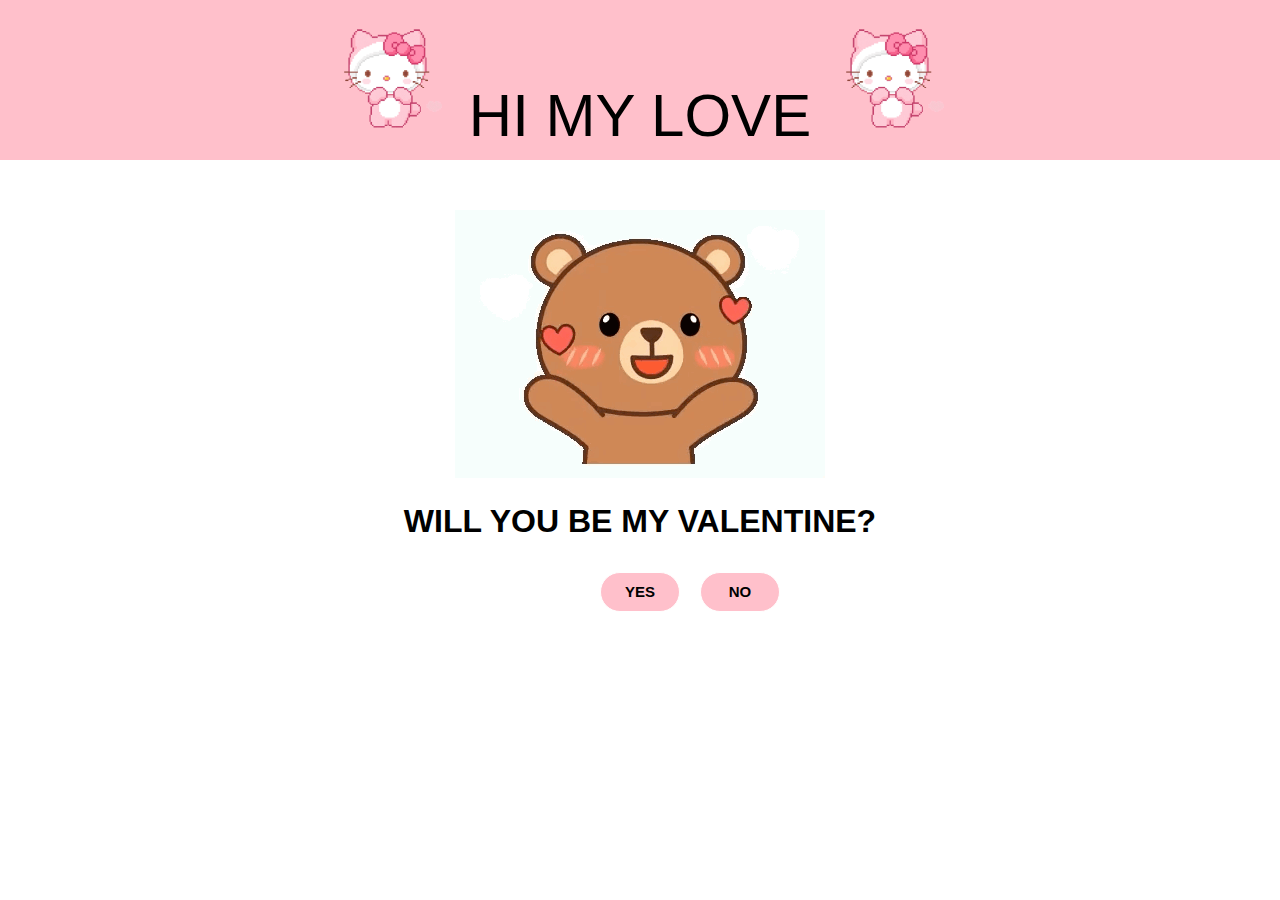
<file: index.html>
<!DOCTYPE html>
<html lang="en">
<head>
    <meta charset="UTF-8">
    <meta name="viewport" content="width=device-width, initial-scale=1.0">
    <title>Document</title>

<style>
@import url('https://fonts.cdnfonts.com/css/under-the-weather');

body {
  margin: 0;
  text-align: center;
}

header {
    background: pink;
    padding: 10px;
    font-family: 'Under the Weather', sans-serif;
    font-size: 60px;                                       
}

.kitty {
    width: 10%;
}

#img1 {
    margin-top: 50px;
}

h1 {
   font-family: Helvetica;
   font-weight: bold;
   text-transform: uppercase ;
}

#container {
  text-align: center;
}

.btn {
    width: 80px;
    height: 40px;
    font-size: 15px;
    font-weight: bold;
    background-color: pink;
    border-radius: 20px;
    border: 1px solid white;
    margin: 10px;
    cursor: pointer;
}

.btn:hover {
    transform: scale(1.3);
}

#btn {
    position: absolute;
    width: 80px;
    height: 40px;
    font-size: 15px;
    font-weight: bold;
    background-color: pink;
    border-radius: 20px;
    border: 1px solid white;
    margin: 10px;
    cursor: pointer;  
}

#btn:hover {
    transform: scale(1.3);
}

.emoji {
      display: none;
      font-size: 15px;
}

.btn:hover .emoji {
      display: inline;
}

#btn:hover .emoji {
      display: inline;
}
 

</style>

</head>
<body>
    <header> <img src="kitty.gif"  class="kitty"> 
             HI MY LOVE  
            <img src="kitty.gif"  class="kitty"> 
    </header>

    <img src="bear-blow-a-kiss.gif" alt="" id="img1">
    <h1>Will you be my valentine?</h1>



    <div class="container">
        <a href="pookiee.html">
        <button class="btn">YES<span class="emoji">😁</span></button>
        </a>
     
        <button id="btn" onclick="btn1()">NO  <span class="emoji">🥺</span></button> 

    </div>


    <script>
        function btn1() {
          var button = document.getElementById('btn');
          var windowWidth = window.innerWidth;
          var windowHeight = window.innerHeight;
          var newLeft = Math.floor(Math.random() * (windowWidth - button.offsetWidth));
          var newTop = Math.floor(Math.random() * (windowHeight - button.offsetHeight));
          button.style.left = newLeft + 'px';
          button.style.top = newTop + 'px';
        }
      </script>


</body>
</html>
</file>
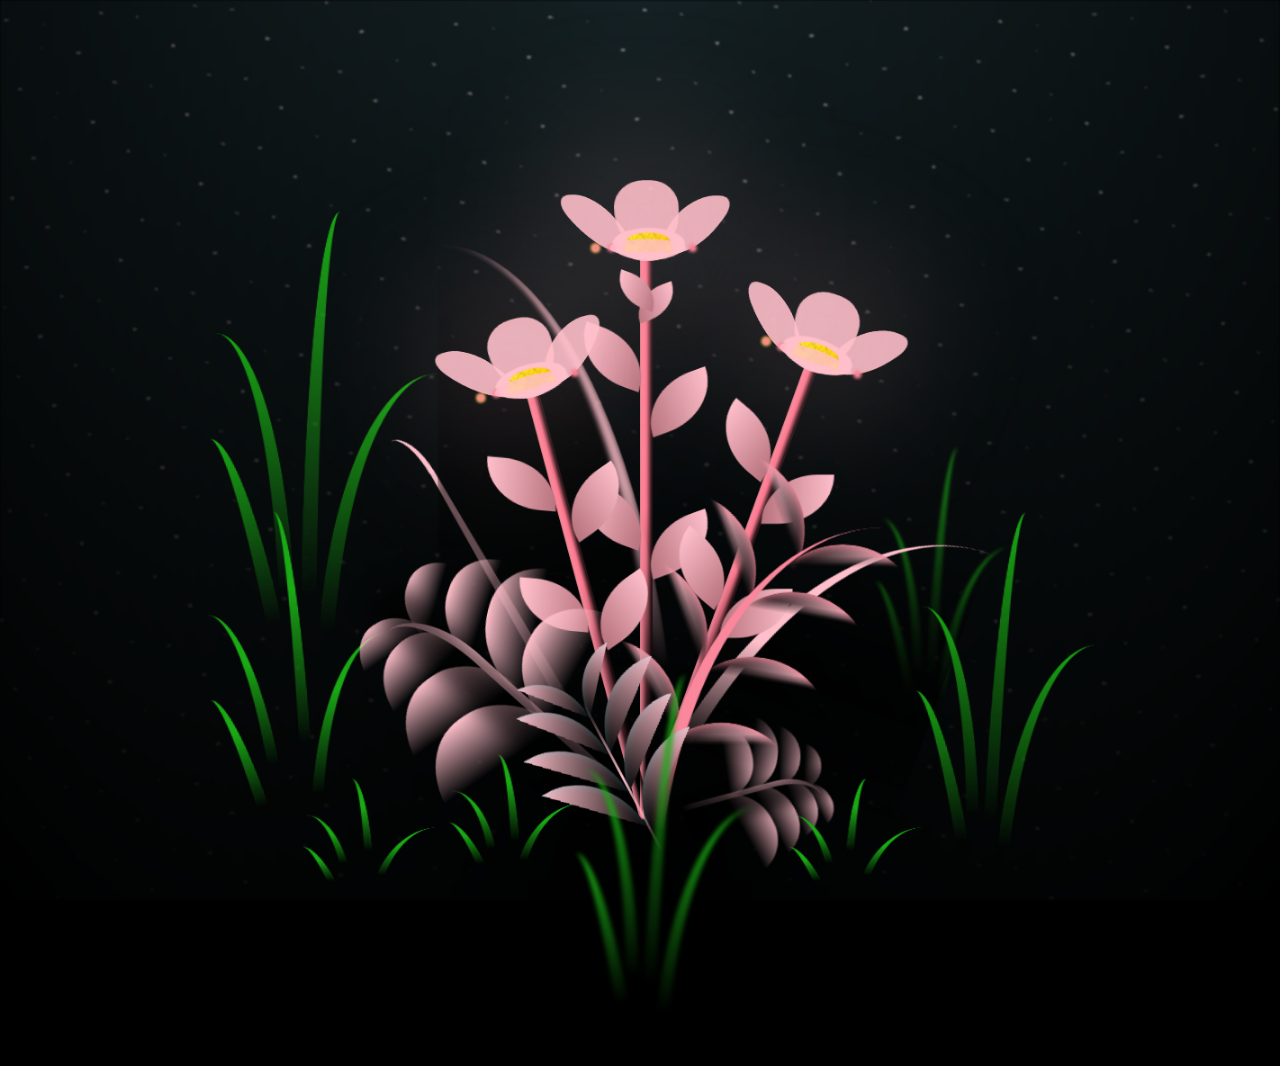
<file: pflower.html>
<!DOCTYPE html>
<body lang="en">
<head>
    <meta charset="UTF-8">
    <meta name="viewport" content="width=device-width, initial-scale=1.0">
    <title>Document</title>
    <link rel="stylesheet" href="pdesign.css">
    <script src="pfun.js"></script>
</head>
<!-- https://freecodez.com -->
<body>

<div class="not-loaded" id="body">
    <div class="night"></div>
    <div class="flowers">
        <div class="flower flower--1">
            <div class="flower__leafs flower__leafs--1">
                <div class="flower__leaf flower__leaf--1"></div>
                <div class="flower__leaf flower__leaf--2"></div>
                <div class="flower__leaf flower__leaf--3"></div>
                <div class="flower__leaf flower__leaf--4"></div>
                <div class="flower__white-circle"></div>

                <div class="flower__light flower__light--1"></div>
                <div class="flower__light flower__light--2"></div>
                <div class="flower__light flower__light--3"></div>
                <div class="flower__light flower__light--4"></div>
                <div class="flower__light flower__light--5"></div>
                <div class="flower__light flower__light--6"></div>
                <div class="flower__light flower__light--7"></div>
                <div class="flower__light flower__light--8"></div>

            </div>
            <div class="flower__line">
                <div class="flower__line__leaf flower__line__leaf--1"></div>
                <div class="flower__line__leaf flower__line__leaf--2"></div>
                <div class="flower__line__leaf flower__line__leaf--3"></div>
                <div class="flower__line__leaf flower__line__leaf--4"></div>
                <div class="flower__line__leaf flower__line__leaf--5"></div>
                <div class="flower__line__leaf flower__line__leaf--6"></div>
            </div>
        </div>

        <div class="flower flower--2">
            <div class="flower__leafs flower__leafs--2">
                <div class="flower__leaf flower__leaf--1"></div>
                <div class="flower__leaf flower__leaf--2"></div>
                <div class="flower__leaf flower__leaf--3"></div>
                <div class="flower__leaf flower__leaf--4"></div>
                <div class="flower__white-circle"></div>

                <div class="flower__light flower__light--1"></div>
                <div class="flower__light flower__light--2"></div>
                <div class="flower__light flower__light--3"></div>
                <div class="flower__light flower__light--4"></div>
                <div class="flower__light flower__light--5"></div>
                <div class="flower__light flower__light--6"></div>
                <div class="flower__light flower__light--7"></div>
                <div class="flower__light flower__light--8"></div>

            </div>
            <div class="flower__line">
                <div class="flower__line__leaf flower__line__leaf--1"></div>
                <div class="flower__line__leaf flower__line__leaf--2"></div>
                <div class="flower__line__leaf flower__line__leaf--3"></div>
                <div class="flower__line__leaf flower__line__leaf--4"></div>
            </div>
        </div>

        <div class="flower flower--3">
            <div class="flower__leafs flower__leafs--3">
                <div class="flower__leaf flower__leaf--1"></div>
                <div class="flower__leaf flower__leaf--2"></div>
                <div class="flower__leaf flower__leaf--3"></div>
                <div class="flower__leaf flower__leaf--4"></div>
                <div class="flower__white-circle"></div>

                <div class="flower__light flower__light--1"></div>
                <div class="flower__light flower__light--2"></div>
                <div class="flower__light flower__light--3"></div>
                <div class="flower__light flower__light--4"></div>
                <div class="flower__light flower__light--5"></div>
                <div class="flower__light flower__light--6"></div>
                <div class="flower__light flower__light--7"></div>
                <div class="flower__light flower__light--8"></div>

            </div>
            <div class="flower__line">
                <div class="flower__line__leaf flower__line__leaf--1"></div>
                <div class="flower__line__leaf flower__line__leaf--2"></div>
                <div class="flower__line__leaf flower__line__leaf--3"></div>
                <div class="flower__line__leaf flower__line__leaf--4"></div>
            </div>
        </div>

        <div class="grow-ans" style="--d:1.2s">
            <div class="flower__g-long">
                <div class="flower__g-long__top"></div>
                <div class="flower__g-long__bottom"></div>
            </div>
        </div>

        <div class="growing-grass">
            <div class="flower__grass flower__grass--1">
                <div class="flower__grass--top"></div>
                <div class="flower__grass--bottom"></div>
                <div class="flower__grass__leaf flower__grass__leaf--1"></div>
                <div class="flower__grass__leaf flower__grass__leaf--2"></div>
                <div class="flower__grass__leaf flower__grass__leaf--3"></div>
                <div class="flower__grass__leaf flower__grass__leaf--4"></div>
                <div class="flower__grass__leaf flower__grass__leaf--5"></div>
                <div class="flower__grass__leaf flower__grass__leaf--6"></div>
                <div class="flower__grass__leaf flower__grass__leaf--7"></div>
                <div class="flower__grass__leaf flower__grass__leaf--8"></div>
                <div class="flower__grass__overlay"></div>
            </div>
        </div>

        <div class="growing-grass">
            <div class="flower__grass flower__grass--2">
                <div class="flower__grass--top"></div>
                <div class="flower__grass--bottom"></div>
                <div class="flower__grass__leaf flower__grass__leaf--1"></div>
                <div class="flower__grass__leaf flower__grass__leaf--2"></div>
                <div class="flower__grass__leaf flower__grass__leaf--3"></div>
                <div class="flower__grass__leaf flower__grass__leaf--4"></div>
                <div class="flower__grass__leaf flower__grass__leaf--5"></div>
                <div class="flower__grass__leaf flower__grass__leaf--6"></div>
                <div class="flower__grass__leaf flower__grass__leaf--7"></div>
                <div class="flower__grass__leaf flower__grass__leaf--8"></div>
                <div class="flower__grass__overlay"></div>
            </div>
        </div>

        <div class="grow-ans" style="--d:2.4s">
            <div class="flower__g-right flower__g-right--1">
                <div class="leaf"></div>
            </div>
        </div>

        <div class="grow-ans" style="--d:2.8s">
            <div class="flower__g-right flower__g-right--2">
                <div class="leaf"></div>
            </div>
        </div>

        <div class="grow-ans" style="--d:2.8s">
            <div class="flower__g-front">
                <div class="flower__g-front__leaf-wrapper flower__g-front__leaf-wrapper--1">
                    <div class="flower__g-front__leaf"></div>
                </div>
                <div class="flower__g-front__leaf-wrapper flower__g-front__leaf-wrapper--2">
                    <div class="flower__g-front__leaf"></div>
                </div>
                <div class="flower__g-front__leaf-wrapper flower__g-front__leaf-wrapper--3">
                    <div class="flower__g-front__leaf"></div>
                </div>
                <div class="flower__g-front__leaf-wrapper flower__g-front__leaf-wrapper--4">
                    <div class="flower__g-front__leaf"></div>
                </div>
                <div class="flower__g-front__leaf-wrapper flower__g-front__leaf-wrapper--5">
                    <div class="flower__g-front__leaf"></div>
                </div>
                <div class="flower__g-front__leaf-wrapper flower__g-front__leaf-wrapper--6">
                    <div class="flower__g-front__leaf"></div>
                </div>
                <div class="flower__g-front__leaf-wrapper flower__g-front__leaf-wrapper--7">
                    <div class="flower__g-front__leaf"></div>
                </div>
                <div class="flower__g-front__leaf-wrapper flower__g-front__leaf-wrapper--8">
                    <div class="flower__g-front__leaf"></div>
                </div>
                <div class="flower__g-front__line"></div>
            </div>
        </div>

        <div class="grow-ans" style="--d:3.2s">
            <div class="flower__g-fr">
                <div class="leaf"></div>
                <div class="flower__g-fr__leaf flower__g-fr__leaf--1"></div>
                <div class="flower__g-fr__leaf flower__g-fr__leaf--2"></div>
                <div class="flower__g-fr__leaf flower__g-fr__leaf--3"></div>
                <div class="flower__g-fr__leaf flower__g-fr__leaf--4"></div>
                <div class="flower__g-fr__leaf flower__g-fr__leaf--5"></div>
                <div class="flower__g-fr__leaf flower__g-fr__leaf--6"></div>
                <div class="flower__g-fr__leaf flower__g-fr__leaf--7"></div>
                <div class="flower__g-fr__leaf flower__g-fr__leaf--8"></div>
            </div>
        </div>

        <div class="long-g long-g--0">
            <div class="grow-ans" style="--d:3s">
                <div class="leaf leaf--0"></div>
            </div>
            <div class="grow-ans" style="--d:2.2s">
                <div class="leaf leaf--1"></div>
            </div>
            <div class="grow-ans" style="--d:3.4s">
                <div class="leaf leaf--2"></div>
            </div>
            <div class="grow-ans" style="--d:3.6s">
                <div class="leaf leaf--3"></div>
            </div>
        </div>

        <div class="long-g long-g--1">
            <div class="grow-ans" style="--d:3.6s">
                <div class="leaf leaf--0"></div>
            </div>
            <div class="grow-ans" style="--d:3.8s">
                <div class="leaf leaf--1"></div>
            </div>
            <div class="grow-ans" style="--d:4s">
                <div class="leaf leaf--2"></div>
            </div>
            <div class="grow-ans" style="--d:4.2s">
                <div class="leaf leaf--3"></div>
            </div>
        </div>

        <div class="long-g long-g--2">
            <div class="grow-ans" style="--d:4s">
                <div class="leaf leaf--0"></div>
            </div>
            <div class="grow-ans" style="--d:4.2s">
                <div class="leaf leaf--1"></div>
            </div>
            <div class="grow-ans" style="--d:4.4s">
                <div class="leaf leaf--2"></div>
            </div>
            <div class="grow-ans" style="--d:4.6s">
                <div class="leaf leaf--3"></div>
            </div>
        </div>

        <div class="long-g long-g--3">
            <div class="grow-ans" style="--d:4s">
                <div class="leaf leaf--0"></div>
            </div>
            <div class="grow-ans" style="--d:4.2s">
                <div class="leaf leaf--1"></div>
            </div>
            <div class="grow-ans" style="--d:3s">
                <div class="leaf leaf--2"></div>
            </div>
            <div class="grow-ans" style="--d:3.6s">
                <div class="leaf leaf--3"></div>
            </div>
        </div>

        <div class="long-g long-g--4">
            <div class="grow-ans" style="--d:4s">
                <div class="leaf leaf--0"></div>
            </div>
            <div class="grow-ans" style="--d:4.2s">
                <div class="leaf leaf--1"></div>
            </div>
            <div class="grow-ans" style="--d:3s">
                <div class="leaf leaf--2"></div>
            </div>
            <div class="grow-ans" style="--d:3.6s">
                <div class="leaf leaf--3"></div>
            </div>
        </div>

        <div class="long-g long-g--5">
            <div class="grow-ans" style="--d:4s">
                <div class="leaf leaf--0"></div>
            </div>
            <div class="grow-ans" style="--d:4.2s">
                <div class="leaf leaf--1"></div>
            </div>
            <div class="grow-ans" style="--d:3s">
                <div class="leaf leaf--2"></div>
            </div>
            <div class="grow-ans" style="--d:3.6s">
                <div class="leaf leaf--3"></div>
            </div>
        </div>

        <div class="long-g long-g--6">
            <div class="grow-ans" style="--d:4.2s">
                <div class="leaf leaf--0"></div>
            </div>
            <div class="grow-ans" style="--d:4.4s">
                <div class="leaf leaf--1"></div>
            </div>
            <div class="grow-ans" style="--d:4.6s">
                <div class="leaf leaf--2"></div>
            </div>
            <div class="grow-ans" style="--d:4.8s">
                <div class="leaf leaf--3"></div>
            </div>
        </div>

        <div class="long-g long-g--7">
            <div class="grow-ans" style="--d:3s">
                <div class="leaf leaf--0"></div>
            </div>
            <div class="grow-ans" style="--d:3.2s">
                <div class="leaf leaf--1"></div>
            </div>
            <div class="grow-ans" style="--d:3.5s">
                <div class="leaf leaf--2"></div>
            </div>
            <div class="grow-ans" style="--d:3.6s">
                <div class="leaf leaf--3"></div>
            </div>
        </div>
    </div>
</div>
</body>
</html>
</file>
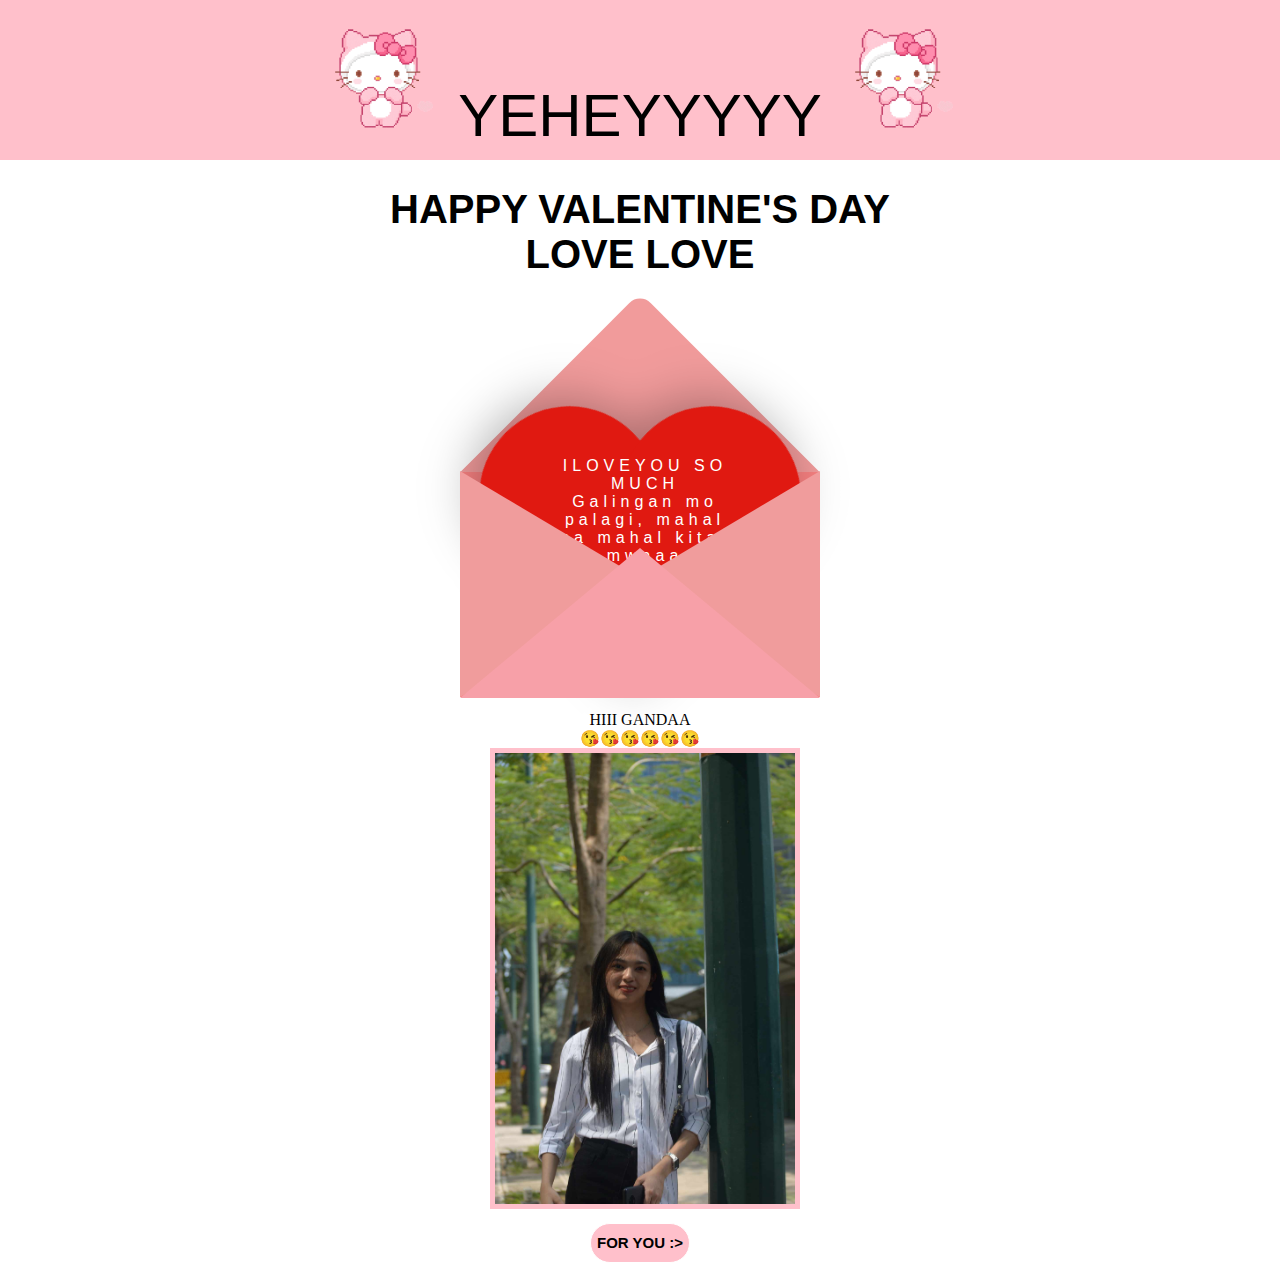
<file: pookiee.html>
<!DOCTYPE html>
<html lang="en">
<head>
    <meta charset="UTF-8">
    <meta name="viewport" content="width=device-width, initial-scale=1.0">
    <title>Document</title>
</head>

<style> 
@import url('https://fonts.cdnfonts.com/css/under-the-weather');
@import url('https://fonts.cdnfonts.com/css/valentine-2');

body {
  margin: 0;
  text-align: center;
}

header {
    background: pink;
    padding: 10px;
    font-family: 'Under the Weather', sans-serif;
    font-size: 60px;                                       
}

.kitty {
    width: 10%;
}

h1 {
    font-size: 40px;
    font-family: Arial, Helvetica, sans-serif;                                    
}

.container {
    margin-top: 150px;
    display: flex;
    justify-content: center;
    align-items: center;
    margin-bottom: 100px;

}

.btn {
    width: 100px;
    height: 40px;
    font-size: 15px;
    font-weight: bold;
    background-color: pink;
    border-radius: 20px;
    border: 1px solid white;
    margin: 10px;
    cursor: pointer;
}

.btn:hover {
    transform: scale(1.1);
}

.valentines-day {
  position: relative;
  cursor: pointer;
}

.envelope {
  position: relative;
}

.envelope:before {
  content:"";
  position: absolute;
  width:254px;
  height:254px;
  background-color: #f19b9b;
  transform: rotate(-45deg);
  border-radius: 0 15px 0 0;
  left:-37px;
  top:-82px;
}

.envelope:after {
  content:"";
  position: absolute;
  background-color: #f88181;
  width:360px;
  height:225px;
  left:-90px;
  top:45px;
}

.heart {
  position: relative;
  background-color: #e01911;
  display: inline-block;
  height: 180px;
  top:50px;
  left:0;
  transform: rotate(-45deg);
  width:180px;
  filter: drop-shadow(0 -10px 25px rgba(0,0,0,.3));
  transition: .5s;
}
  
.heart:before, .heart:after {
  content:"";
  background-color: #e01911;
  border-radius:50%;
  height: 180px;
  width: 180px;
  position: absolute;
  }
  
.heart:before {
  top:-100px;
  left:0;}
  
.heart:after {
  left:100px;
  top:0;}

.front {
  position: absolute;
  width:0;
  height:0;
  border-right: 190px solid #f09c9c;
  border-top: 113px solid transparent;
  border-bottom: 113px solid transparent;
  top:44px;
  left:80px;
  z-index:4;
}

.front:before {
  content:"";
  position: absolute;
  width:0;
  height:0;
  border-left: 190px solid #f09c9c;
  border-top: 113px solid transparent;
  border-bottom: 113px solid transparent;
  top:-113px;
  left:-170px;
}

.front:after {
  width:0;
  height:0;
  position: absolute;
  content:"";
  border-bottom: 150px solid #f7a0a8;
  border-right:180px solid transparent;
  border-left: 180px solid transparent;
  top:-36px;
  left:-170px;
}

.text {
  position: absolute;
  font-family: arial;
  letter-spacing:5px;
  text-align: center;
  color: white;
  z-index:2;
  top:30px;
  left:10px;
  transition: .5s;
}

.valentines-day:hover .heart {
  transform: translateY(-50px) rotate(-45deg);
}

.valentines-day:hover .text {
  transform: translateY(-50px);
}

.text2 {
  position: absolute;
  top:275px;
  color: white;
  text-align: center;
  width:195px;
  font-size:20px;
}

.slideshow-container {
   
    max-width: 300px;
    position: relative;
    margin: auto;
  }
  .slide {
    display: none;
  }
  .slide img {
    width: 100%;
    border: 5px solid pink;
    height: auto;
  }




</style>

<body>
    <header> <img src="kitty.gif"  class="kitty"> 
        YEHEYYYYY
       <img src="kitty.gif"  class="kitty"> 
</header>

<h1> HAPPY VALENTINE'S DAY <br>LOVE LOVE</h1>

<div class="container">
<div id="con">
<div class="valentines-day">
    <div class="envelope"></div>
    <div class="heart"></div>
    <div class="text">
        ILOVEYOU SO MUCH <br> Galingan mo palagi, mahal na mahal kita.<br>
        mwaaa mwaaaaa
    
    </div>
    <div class="front"></div>
</div>
</div>


</div>

<div id="emo">HIII GANDAA <br> 😘😘😘😘😘😘</div>

<div class="slideshow-container">
    <div class="slide fade">
      <img src="pic1.jpg" alt="Slide 1">
    </div>
    <div class="slide fade">
      <img src="pic2.jpg" alt="Slide 2">
    </div>
    <div class="slide fade">
      <img src="pic3.jpg" alt="Slide 3">
    </div>
    <div class="slide fade">
        <img src="pic4.jpg" alt="Slide 3">
      </div>
  </div>

  <a href="pflower.html">
  <button class="btn"> FOR YOU :></button>
  </a>

<script>
var slideIndex = 0;
  showSlides();

  function showSlides() {
    var slides = document.getElementsByClassName("slide");
    for (var i = 0; i < slides.length; i++) {
      slides[i].style.display = "none";
    }
    slideIndex++;
    if (slideIndex > slides.length) { slideIndex = 1 }
    slides[slideIndex - 1].style.display = "block";
    setTimeout(showSlides, 2000); // Change image every 2 seconds
  }

</script>



    
</body>
</html>
</file>
<file: pdesign.css>
/* https://freecodez.com */
*,
*::after,
*::before {
	padding: 0;
	margin: 0;
	box-sizing: border-box;
}

:root {
	--dark-color: #000;
}

body {
	display: flex;
	align-items: flex-end;
	justify-content: center;
	min-height: 100vh;
	background-color: var(--dark-color);
	overflow: hidden;
	perspective: 1000px;
}

.night {
	position: fixed;
	left: 50%;
	top: 0;
	transform: translateX(-50%);
	width: 100%;
	height: 100%;
	filter: blur(0.1vmin);
	background-image: radial-gradient(ellipse at top, transparent 0%, var(--dark-color)), radial-gradient(ellipse at bottom, var(--dark-color), rgba(145, 233, 255, 0.2)), repeating-linear-gradient(220deg, #000 0px, #000 19px, transparent 19px, transparent 22px), repeating-linear-gradient(189deg, #000 0px, #000 19px, transparent 19px, transparent 22px), repeating-linear-gradient(148deg, #000 0px, #000 19px, transparent 19px, transparent 22px), linear-gradient(90deg, pink, #f0f0f0);
}

.flowers {
	position: relative;
	transform: scale(0.9);
}

.flower {
	position: absolute;
	bottom: 10vmin;
	transform-origin: bottom center;
	z-index: 10;
	--fl-speed: 0.8s;
}

.flower--1 {
	animation: moving-flower-1 4s linear infinite;
}

.flower--1 .flower__line {
	height: 70vmin;
	animation-delay: 0.3s;
}

.flower--1 .flower__line__leaf--1 {
	animation: blooming-leaf-right var(--fl-speed) 1.6s backwards;
}

.flower--1 .flower__line__leaf--2 {
	animation: blooming-leaf-right var(--fl-speed) 1.4s backwards;
}

.flower--1 .flower__line__leaf--3 {
	animation: blooming-leaf-left var(--fl-speed) 1.2s backwards;
}

.flower--1 .flower__line__leaf--4 {
	animation: blooming-leaf-left var(--fl-speed) 1s backwards;
}

.flower--1 .flower__line__leaf--5 {
	animation: blooming-leaf-right var(--fl-speed) 1.8s backwards;
}

.flower--1 .flower__line__leaf--6 {
	animation: blooming-leaf-left var(--fl-speed) 2s backwards;
}

.flower--2 {
	left: 50%;
	transform: rotate(20deg);
	animation: moving-flower-2 4s linear infinite;
}

.flower--2 .flower__line {
	height: 60vmin;
	animation-delay: 0.6s;
}

.flower--2 .flower__line__leaf--1 {
	animation: blooming-leaf-right var(--fl-speed) 1.9s backwards;
}

.flower--2 .flower__line__leaf--2 {
	animation: blooming-leaf-right var(--fl-speed) 1.7s backwards;
}

.flower--2 .flower__line__leaf--3 {
	animation: blooming-leaf-left var(--fl-speed) 1.5s backwards;
}

.flower--2 .flower__line__leaf--4 {
	animation: blooming-leaf-left var(--fl-speed) 1.3s backwards;
}

.flower--3 {
	left: 50%;
	transform: rotate(-15deg);
	animation: moving-flower-3 4s linear infinite;
}

.flower--3 .flower__line {
	animation-delay: 0.9s;
}

.flower--3 .flower__line__leaf--1 {
	animation: blooming-leaf-right var(--fl-speed) 2.5s backwards;
}

.flower--3 .flower__line__leaf--2 {
	animation: blooming-leaf-right var(--fl-speed) 2.3s backwards;
}

.flower--3 .flower__line__leaf--3 {
	animation: blooming-leaf-left var(--fl-speed) 2.1s backwards;
}

.flower--3 .flower__line__leaf--4 {
	animation: blooming-leaf-left var(--fl-speed) 1.9s backwards;
}

.flower__leafs {
	position: relative;
	animation: blooming-flower 2s backwards;
}

.flower__leafs--1 {
	animation-delay: 1.1s;
}

.flower__leafs--2 {
	animation-delay: 1.4s;
}

.flower__leafs--3 {
	animation-delay: 1.7s;
}

.flower__leafs::after {
	content: "";
	position: absolute;
	left: 0;
	top: 0;
	transform: translate(-50%, -100%);
	width: 8vmin;
	height: 8vmin;
	background-color: pink;
	filter: blur(10vmin);
}

.flower__leaf {
	position: absolute;
	bottom: 0;
	left: 50%;
	width: 8vmin;
	height: 11vmin;
	border-radius: 51% 49% 47% 53% / 44% 45% 55% 69%;
	background-color: pink;
	background-image: linear-gradient(to top, pink, pink);
	transform-origin: bottom center;
	opacity: 0.9;
	box-shadow: inset 0 0 2vmin pink;
}

.flower__leaf--1 {
	transform: translate(-10%, 1%) rotateY(40deg) rotateX(-50deg);
}

.flower__leaf--2 {
	transform: translate(-50%, -4%) rotateX(40deg);
}

.flower__leaf--3 {
	transform: translate(-90%, 0%) rotateY(45deg) rotateX(50deg);
}

.flower__leaf--4 {
	width: 8vmin;
	height: 8vmin;
	transform-origin: bottom left;
	border-radius: 4vmin 10vmin 4vmin 4vmin;
	transform: translate(0%, 18%) rotateX(70deg) rotate(-43deg);
	background-image: linear-gradient(to top, pink, pink);
	z-index: 1;
	opacity: 0.8;
}

.flower__white-circle {
	position: absolute;
	left: -3.5vmin;
	top: -3vmin;
	width: 9vmin;
	height: 4vmin;
	border-radius: 50%;
	background-color: pink;
}

.flower__white-circle::after {
	content: "";
	position: absolute;
	left: 50%;
	top: 45%;
	transform: translate(-50%, -50%);
	width: 60%;
	height: 60%;
	border-radius: inherit;
	background-image: repeating-linear-gradient(135deg, rgba(0, 0, 0, 0.03) 0px, rgba(0, 0, 0, 0.03) 1px, transparent 1px, transparent 12px), repeating-linear-gradient(45deg, rgba(0, 0, 0, 0.03) 0px, rgba(0, 0, 0, 0.03) 1px, transparent 1px, transparent 12px), repeating-linear-gradient(67.5deg, rgba(0, 0, 0, 0.03) 0px, rgba(0, 0, 0, 0.03) 1px, transparent 1px, transparent 12px), repeating-linear-gradient(135deg, rgba(0, 0, 0, 0.03) 0px, rgba(0, 0, 0, 0.03) 1px, transparent 1px, transparent 12px), repeating-linear-gradient(45deg, rgba(0, 0, 0, 0.03) 0px, rgba(0, 0, 0, 0.03) 1px, transparent 1px, transparent 12px), repeating-linear-gradient(112.5deg, rgba(0, 0, 0, 0.03) 0px, rgba(0, 0, 0, 0.03) 1px, transparent 1px, transparent 12px), repeating-linear-gradient(112.5deg, rgba(0, 0, 0, 0.03) 0px, rgba(0, 0, 0, 0.03) 1px, transparent 1px, transparent 12px), repeating-linear-gradient(45deg, rgba(0, 0, 0, 0.03) 0px, rgba(0, 0, 0, 0.03) 1px, transparent 1px, transparent 12px), repeating-linear-gradient(22.5deg, rgba(0, 0, 0, 0.03) 0px, rgba(0, 0, 0, 0.03) 1px, transparent 1px, transparent 12px), repeating-linear-gradient(45deg, rgba(0, 0, 0, 0.03) 0px, rgba(0, 0, 0, 0.03) 1px, transparent 1px, transparent 12px), repeating-linear-gradient(22.5deg, rgba(0, 0, 0, 0.03) 0px, rgba(0, 0, 0, 0.03) 1px, transparent 1px, transparent 12px), repeating-linear-gradient(135deg, rgba(0, 0, 0, 0.03) 0px, rgba(0, 0, 0, 0.03) 1px, transparent 1px, transparent 12px), repeating-linear-gradient(157.5deg, rgba(0, 0, 0, 0.03) 0px, rgba(0, 0, 0, 0.03) 1px, transparent 1px, transparent 12px), repeating-linear-gradient(67.5deg, rgba(0, 0, 0, 0.03) 0px, rgba(0, 0, 0, 0.03) 1px, transparent 1px, transparent 12px), repeating-linear-gradient(67.5deg, rgba(0, 0, 0, 0.03) 0px, rgba(0, 0, 0, 0.03) 1px, transparent 1px, transparent 12px), linear-gradient(90deg, #ffeb12, #ffce00);
}

.flower__line {
	height: 55vmin;
	width: 1.5vmin;
	background-image: linear-gradient(to left, #000, transparent, rgb(255, 141, 160)), linear-gradient(to top, transparent 10%, rgb(252, 119, 141), rgb(252, 119, 141));
	box-shadow: inset 0 0 2px rgba(0, 0, 0, 0.5);
	animation: grow-flower-tree 4s backwards;
}

.flower__line__leaf {
	--w: 7vmin;
	--h: calc(var(--w) + 2vmin);
	position: absolute;
	top: 20%;
	left: 90%;
	width: var(--w);
	height: var(--h);
	border-top-right-radius: var(--h);
	border-bottom-left-radius: var(--h);
	background-image: linear-gradient(to top, rgb(184, 116, 127), pink);
}

.flower__line__leaf--1 {
	transform: rotate(70deg) rotateY(30deg);
}

.flower__line__leaf--2 {
	top: 45%;
	transform: rotate(70deg) rotateY(30deg);
}

.flower__line__leaf--3,
.flower__line__leaf--4,
.flower__line__leaf--6 {
	border-top-right-radius: 0;
	border-bottom-left-radius: 0;
	border-top-left-radius: var(--h);
	border-bottom-right-radius: var(--h);
	left: -460%;
	top: 12%;
	transform: rotate(-70deg) rotateY(30deg);
}

.flower__line__leaf--4 {
	top: 40%;
}

.flower__line__leaf--5 {
	top: 0;
	transform-origin: left;
	transform: rotate(70deg) rotateY(30deg) scale(0.6);
}

.flower__line__leaf--6 {
	top: -2%;
	left: -450%;
	transform-origin: right;
	transform: rotate(-70deg) rotateY(30deg) scale(0.6);
}

.flower__light {
	position: absolute;
	bottom: 0vmin;
	width: 1vmin;
	height: 1vmin;
	background-color: #fffb00;
	border-radius: 50%;
	filter: blur(0.2vmin);
	animation: light-ans 4s linear infinite backwards;
}

.flower__light:nth-child(odd) {
	background-color: rgb(250, 126, 147);
}

.flower__light--1 {
	left: -2vmin;
	animation-delay: 1s;
}

.flower__light--2 {
	left: 3vmin;
	animation-delay: 0.5s;
}

.flower__light--3 {
	left: -6vmin;
	animation-delay: 0.3s;
}

.flower__light--4 {
	left: 6vmin;
	animation-delay: 0.9s;
}

.flower__light--5 {
	left: -1vmin;
	animation-delay: 1.5s;
}

.flower__light--6 {
	left: -4vmin;
	animation-delay: 3s;
}

.flower__light--7 {
	left: 3vmin;
	animation-delay: 2s;
}

.flower__light--8 {
	left: -6vmin;
	animation-delay: 3.5s;
}

.flower__grass {
	--c: pink;
	--line-w: 1.5vmin;
	position: absolute;
	bottom: 12vmin;
	left: -7vmin;
	display: flex;
	flex-direction: column;
	align-items: flex-end;
	z-index: 20;
	transform-origin: bottom center;
	transform: rotate(-48deg) rotateY(40deg);
}

.flower__grass--1 {
	animation: moving-grass 2s linear infinite;
}

.flower__grass--2 {
	left: 2vmin;
	bottom: 10vmin;
	transform: scale(0.5) rotate(75deg) rotateX(10deg) rotateY(-200deg);
	opacity: 0.8;
	z-index: 0;
	animation: moving-grass--2 1.5s linear infinite;
}

.flower__grass--top {
	width: 7vmin;
	height: 10vmin;
	border-top-right-radius: 100%;
	border-right: var(--line-w) solid var(--c);
	transform-origin: bottom center;
	transform: rotate(-2deg);
}

.flower__grass--bottom {
	margin-top: -2px;
	width: var(--line-w);
	height: 25vmin;
	background-image: linear-gradient(to top, transparent, var(--c));
}

.flower__grass__leaf {
	--size: 10vmin;
	position: absolute;
	width: calc(var(--size) * 2.1);
	height: var(--size);
	border-top-left-radius: var(--size);
	border-top-right-radius: var(--size);
	background-image: linear-gradient(to top, transparent, transparent 30%, var(--c));
	z-index: 100;
}

.flower__grass__leaf--1 {
	top: -6%;
	left: 30%;
	--size: 6vmin;
	transform: rotate(-20deg);
	animation: growing-grass-ans--1 2s 2.6s backwards;
}

@keyframes growing-grass-ans--1 {
	0% {
		transform-origin: bottom left;
		transform: rotate(-20deg) scale(0);
	}
}

.flower__grass__leaf--2 {
	top: -5%;
	left: -110%;
	--size: 6vmin;
	transform: rotate(10deg);
	animation: growing-grass-ans--2 2s 2.4s linear backwards;
}

@keyframes growing-grass-ans--2 {
	0% {
		transform-origin: bottom right;
		transform: rotate(10deg) scale(0);
	}
}

.flower__grass__leaf--3 {
	top: 5%;
	left: 60%;
	--size: 8vmin;
	transform: rotate(-18deg) rotateX(-20deg);
	animation: growing-grass-ans--3 2s 2.2s linear backwards;
}

@keyframes growing-grass-ans--3 {
	0% {
		transform-origin: bottom left;
		transform: rotate(-18deg) rotateX(-20deg) scale(0);
	}
}

.flower__grass__leaf--4 {
	top: 6%;
	left: -135%;
	--size: 8vmin;
	transform: rotate(2deg);
	animation: growing-grass-ans--4 2s 2s linear backwards;
}

@keyframes growing-grass-ans--4 {
	0% {
		transform-origin: bottom right;
		transform: rotate(2deg) scale(0);
	}
}

.flower__grass__leaf--5 {
	top: 20%;
	left: 60%;
	--size: 10vmin;
	transform: rotate(-24deg) rotateX(-20deg);
	animation: growing-grass-ans--5 2s 1.8s linear backwards;
}

@keyframes growing-grass-ans--5 {
	0% {
		transform-origin: bottom left;
		transform: rotate(-24deg) rotateX(-20deg) scale(0);
	}
}

.flower__grass__leaf--6 {
	top: 22%;
	left: -180%;
	--size: 10vmin;
	transform: rotate(10deg);
	animation: growing-grass-ans--6 2s 1.6s linear backwards;
}

@keyframes growing-grass-ans--6 {
	0% {
		transform-origin: bottom right;
		transform: rotate(10deg) scale(0);
	}
}

.flower__grass__leaf--7 {
	top: 39%;
	left: 70%;
	--size: 10vmin;
	transform: rotate(-10deg);
	animation: growing-grass-ans--7 2s 1.4s linear backwards;
}

@keyframes growing-grass-ans--7 {
	0% {
		transform-origin: bottom left;
		transform: rotate(-10deg) scale(0);
	}
}

.flower__grass__leaf--8 {
	top: 40%;
	left: -215%;
	--size: 11vmin;
	transform: rotate(10deg);
	animation: growing-grass-ans--8 2s 1.2s linear backwards;
}

@keyframes growing-grass-ans--8 {
	0% {
		transform-origin: bottom right;
		transform: rotate(10deg) scale(0);
	}
}

.flower__grass__overlay {
	position: absolute;
	top: -10%;
	right: 0%;
	width: 100%;
	height: 100%;
	background-color: rgba(0, 0, 0, 0.6);
	filter: blur(1.5vmin);
	z-index: 100;
}

.flower__g-long {
	--w: 2vmin;
	--h: 6vmin;
	--c: pink;
	position: absolute;
	bottom: 10vmin;
	left: -3vmin;
	transform-origin: bottom center;
	transform: rotate(-30deg) rotateY(-20deg);
	display: flex;
	flex-direction: column;
	align-items: flex-end;
	animation: flower-g-long-ans 3s linear infinite;
}

@keyframes flower-g-long-ans {

	0%,
	100% {
		transform: rotate(-30deg) rotateY(-20deg);
	}

	50% {
		transform: rotate(-32deg) rotateY(-20deg);
	}
}

.flower__g-long__top {
	top: calc(var(--h) * -1);
	width: calc(var(--w) + 1vmin);
	height: var(--h);
	border-top-right-radius: 100%;
	border-right: 0.7vmin solid var(--c);
	transform: translate(-0.7vmin, 1vmin);
}

.flower__g-long__bottom {
	width: var(--w);
	height: 50vmin;
	transform-origin: bottom center;
	background-image: linear-gradient(to top, transparent 30%, var(--c));
	box-shadow: inset 0 0 2px rgba(0, 0, 0, 0.5);
	clip-path: polygon(35% 0, 65% 1%, 100% 100%, 0% 100%);
}

.flower__g-right {
	position: absolute;
	bottom: 6vmin;
	left: -2vmin;
	transform-origin: bottom left;
	transform: rotate(20deg);
}

.flower__g-right .leaf {
	width: 30vmin;
	height: 50vmin;
	border-top-left-radius: 100%;
	border-left: 2vmin solid pink;
	background-image: linear-gradient(to bottom, transparent, var(--dark-color) 60%);
	-webkit-mask-image: linear-gradient(to top, transparent 30%, pink 60%);
}

.flower__g-right--1 {
	animation: flower-g-right-ans 2.5s linear infinite;
}

.flower__g-right--2 {
	left: 5vmin;
	transform: rotateY(-180deg);
	animation: flower-g-right-ans--2 3s linear infinite;
}

.flower__g-right--2 .leaf {
	height: 75vmin;
	filter: blur(0.3vmin);
	opacity: 0.8;
}

@keyframes flower-g-right-ans {

	0%,
	100% {
		transform: rotate(20deg);
	}

	50% {
		transform: rotate(24deg) rotateX(-20deg);
	}
}

@keyframes flower-g-right-ans--2 {

	0%,
	100% {
		transform: rotateY(-180deg) rotate(0deg) rotateX(-20deg);
	}

	50% {
		transform: rotateY(-180deg) rotate(6deg) rotateX(-20deg);
	}
}

.flower__g-front {
	position: absolute;
	bottom: 6vmin;
	left: 2.5vmin;
	z-index: 100;
	transform-origin: bottom center;
	transform: rotate(-28deg) rotateY(30deg) scale(1.04);
	animation: flower__g-front-ans 2s linear infinite;
}

@keyframes flower__g-front-ans {

	0%,
	100% {
		transform: rotate(-28deg) rotateY(30deg) scale(1.04);
	}

	50% {
		transform: rotate(-35deg) rotateY(40deg) scale(1.04);
	}
}

.flower__g-front__line {
	width: 0.3vmin;
	height: 20vmin;
	background-image: linear-gradient(to top, transparent, pink, transparent 100%);
	position: relative;
}

.flower__g-front__leaf-wrapper {
	position: absolute;
	top: 0;
	left: 0;
	transform-origin: bottom left;
	transform: rotate(10deg);
}

.flower__g-front__leaf-wrapper:nth-child(even) {
	left: 0vmin;
	transform: rotateY(-180deg) rotate(5deg);
	animation: flower__g-front__leaf-left-ans 1s ease-in backwards;
}

.flower__g-front__leaf-wrapper:nth-child(odd) {
	animation: flower__g-front__leaf-ans 1s ease-in backwards;
}

.flower__g-front__leaf-wrapper--1 {
	top: -8vmin;
	transform: scale(0.7);
	animation: flower__g-front__leaf-ans 1s 5.5s ease-in backwards !important;
}

.flower__g-front__leaf-wrapper--2 {
	top: -8vmin;
	transform: rotateY(-180deg) scale(0.7) !important;
	animation: flower__g-front__leaf-left-ans-2 1s 4.6s ease-in backwards !important;
}

.flower__g-front__leaf-wrapper--3 {
	top: -3vmin;
	animation: flower__g-front__leaf-ans 1s 4.6s ease-in backwards;
}

.flower__g-front__leaf-wrapper--4 {
	top: -3vmin;
	transform: rotateY(-180deg) scale(0.9) !important;
	animation: flower__g-front__leaf-left-ans-2 1s 4.6s ease-in backwards !important;
}

@keyframes flower__g-front__leaf-left-ans-2 {
	0% {
		transform: rotateY(-180deg) scale(0);
	}
}

.flower__g-front__leaf-wrapper--5,
.flower__g-front__leaf-wrapper--6 {
	top: 2vmin;
}

.flower__g-front__leaf-wrapper--7,
.flower__g-front__leaf-wrapper--8 {
	top: 6.5vmin;
}

.flower__g-front__leaf-wrapper--2 {
	animation-delay: 5.2s !important;
}

.flower__g-front__leaf-wrapper--3 {
	animation-delay: 4.9s !important;
}

.flower__g-front__leaf-wrapper--5 {
	animation-delay: 4.3s !important;
}

.flower__g-front__leaf-wrapper--6 {
	animation-delay: 4.1s !important;
}

.flower__g-front__leaf-wrapper--7 {
	animation-delay: 3.8s !important;
}

.flower__g-front__leaf-wrapper--8 {
	animation-delay: 3.5s !important;
}

@keyframes flower__g-front__leaf-ans {
	0% {
		transform: rotate(10deg) scale(0);
	}
}

@keyframes flower__g-front__leaf-left-ans {
	0% {
		transform: rotateY(-180deg) rotate(5deg) scale(0);
	}
}

.flower__g-front__leaf {
	width: 10vmin;
	height: 10vmin;
	border-radius: 100% 0% 0% 100% / 100% 100% 0% 0%;
	box-shadow: inset 0 2px 1vmin rgba(44, 238, 252, 0.2);
	background-image: linear-gradient(to bottom left, transparent, var(--dark-color)), linear-gradient(to bottom right, pink 50%, transparent 50%, transparent);
	-webkit-mask-image: linear-gradient(to bottom right, pink 50%, transparent 50%, transparent);
	mask-image: linear-gradient(to bottom right, pink 50%, transparent 50%, transparent);
}

.flower__g-fr {
	position: absolute;
	bottom: -4vmin;
	left: vmin;
	transform-origin: bottom left;
	z-index: 10;
	animation: flower__g-fr-ans 2s linear infinite;
}

@keyframes flower__g-fr-ans {

	0%,
	100% {
		transform: rotate(2deg);
	}

	50% {
		transform: rotate(4deg);
	}
}

.flower__g-fr .leaf {
	width: 30vmin;
	height: 50vmin;
	border-top-left-radius: 100%;
	border-left: 2vmin solid rgb(250, 135, 155);
	-webkit-mask-image: linear-gradient(to top, transparent 25%, rgb(250, 135, 155) 50%);
	position: relative;
	z-index: 1;
}

.flower__g-fr__leaf {
	position: absolute;
	top: 0;
	left: 0;
	width: 10vmin;
	height: 10vmin;
	border-radius: 100% 0% 0% 100% / 100% 100% 0% 0%;
	box-shadow: inset 0 2px 1vmin rgb(250, 135, 155);
	background-image: linear-gradient(to bottom left, transparent, var(--dark-color) 98%), linear-gradient(to bottom right, pink 45%, transparent 50%, transparent);
	-webkit-mask-image: linear-gradient(135deg, pink 40%, transparent 50%, transparent);
}

.flower__g-fr__leaf--1 {
	left: 20vmin;
	transform: rotate(45deg);
	animation: flower__g-fr-leaft-ans-1 0.5s 5.2s linear backwards;
}

@keyframes flower__g-fr-leaft-ans-1 {
	0% {
		transform-origin: left;
		transform: rotate(45deg) scale(0);
	}
}

.flower__g-fr__leaf--2 {
	left: 12vmin;
	top: -7vmin;
	transform: rotate(25deg) rotateY(-180deg);
	animation: flower__g-fr-leaft-ans-6 0.5s 5s linear backwards;
}

.flower__g-fr__leaf--3 {
	left: 15vmin;
	top: 6vmin;
	transform: rotate(55deg);
	animation: flower__g-fr-leaft-ans-5 0.5s 4.8s linear backwards;
}

.flower__g-fr__leaf--4 {
	left: 6vmin;
	top: -2vmin;
	transform: rotate(25deg) rotateY(-180deg);
	animation: flower__g-fr-leaft-ans-6 0.5s 4.6s linear backwards;
}

.flower__g-fr__leaf--5 {
	left: 10vmin;
	top: 14vmin;
	transform: rotate(55deg);
	animation: flower__g-fr-leaft-ans-5 0.5s 4.4s linear backwards;
}

@keyframes flower__g-fr-leaft-ans-5 {
	0% {
		transform-origin: left;
		transform: rotate(55deg) scale(0);
	}
}

.flower__g-fr__leaf--6 {
	left: 0vmin;
	top: 6vmin;
	transform: rotate(25deg) rotateY(-180deg);
	animation: flower__g-fr-leaft-ans-6 0.5s 4.2s linear backwards;
}

@keyframes flower__g-fr-leaft-ans-6 {
	0% {
		transform-origin: right;
		transform: rotate(25deg) rotateY(-180deg) scale(0);
	}
}

.flower__g-fr__leaf--7 {
	left: 5vmin;
	top: 22vmin;
	transform: rotate(45deg);
	animation: flower__g-fr-leaft-ans-7 0.5s 4s linear backwards;
}

@keyframes flower__g-fr-leaft-ans-7 {
	0% {
		transform-origin: left;
		transform: rotate(45deg) scale(0);
	}
}

.flower__g-fr__leaf--8 {
	left: -4vmin;
	top: 15vmin;
	transform: rotate(15deg) rotateY(-180deg);
	animation: flower__g-fr-leaft-ans-8 0.5s 3.8s linear backwards;
}

@keyframes flower__g-fr-leaft-ans-8 {
	0% {
		transform-origin: right;
		transform: rotate(15deg) rotateY(-180deg) scale(0);
	}
}

.long-g {
	position: absolute;
	bottom: 25vmin;
	left: -42vmin;
	transform-origin: bottom left;
}

.long-g--1 {
	bottom: 0vmin;
	transform: scale(0.8) rotate(-5deg);
}

.long-g--1 .leaf {
	-webkit-mask-image: linear-gradient(to top, transparent 40%, pink 80%) !important;
}

.long-g--1 .leaf--1 {
	--w: 5vmin;
	--h: 60vmin;
	left: -2vmin;
	transform: rotate(3deg) rotateY(-180deg);
}

.long-g--2,
.long-g--3 {
	bottom: -3vmin;
	left: -35vmin;
	transform-origin: center;
	transform: scale(0.6) rotateX(60deg);
}

.long-g--2 .leaf,
.long-g--3 .leaf {
	-webkit-mask-image: linear-gradient(to top, transparent 50%, pink 80%) !important;
}

.long-g--2 .leaf--1,
.long-g--3 .leaf--1 {
	left: -1vmin;
	transform: rotateY(-180deg);
}

.long-g--3 {
	left: -17vmin;
	bottom: 0vmin;
}

.long-g--3 .leaf {
	-webkit-mask-image: linear-gradient(to top, transparent 40%, pink 80%) !important;
}

.long-g--4 {
	left: 25vmin;
	bottom: -3vmin;
	transform-origin: center;
	transform: scale(0.6) rotateX(60deg);
}

.long-g--4 .leaf {
	-webkit-mask-image: linear-gradient(to top, transparent 50%, pink 80%) !important;
}

.long-g--5 {
	left: 42vmin;
	bottom: 0vmin;
	transform: scale(0.8) rotate(2deg);
}

.long-g--6 {
	left: 0vmin;
	bottom: -20vmin;
	z-index: 100;
	filter: blur(0.3vmin);
	transform: scale(0.8) rotate(2deg);
}

.long-g--7 {
	left: 35vmin;
	bottom: 20vmin;
	z-index: -1;
	filter: blur(0.3vmin);
	transform: scale(0.6) rotate(2deg);
	opacity: 0.7;
}

.long-g .leaf {
	--w: 15vmin;
	--h: 40vmin;
	--c: #1aaa15;
	position: absolute;
	bottom: 0;
	width: var(--w);
	height: var(--h);
	border-top-left-radius: 100%;
	border-left: 2vmin solid var(--c);
	-webkit-mask-image: linear-gradient(to top, transparent 20%, var(--dark-color));
	transform-origin: bottom center;
}

.long-g .leaf--0 {
	left: 2vmin;
	animation: leaf-ans-1 4s linear infinite;
}

.long-g .leaf--1 {
	--w: 5vmin;
	--h: 60vmin;
	animation: leaf-ans-1 4s linear infinite;
}

.long-g .leaf--2 {
	--w: 10vmin;
	--h: 40vmin;
	left: -0.5vmin;
	bottom: 5vmin;
	transform-origin: bottom left;
	transform: rotateY(-180deg);
	animation: leaf-ans-2 3s linear infinite;
}

.long-g .leaf--3 {
	--w: 5vmin;
	--h: 30vmin;
	left: -1vmin;
	bottom: 3.2vmin;
	transform-origin: bottom left;
	transform: rotate(-10deg) rotateY(-180deg);
	animation: leaf-ans-3 3s linear infinite;
}

@keyframes leaf-ans-1 {

	0%,
	100% {
		transform: rotate(-5deg) scale(1);
	}

	50% {
		transform: rotate(5deg) scale(1.1);
	}
}

@keyframes leaf-ans-2 {

	0%,
	100% {
		transform: rotateY(-180deg) rotate(5deg);
	}

	50% {
		transform: rotateY(-180deg) rotate(0deg) scale(1.1);
	}
}

@keyframes leaf-ans-3 {

	0%,
	100% {
		transform: rotate(-10deg) rotateY(-180deg);
	}

	50% {
		transform: rotate(-20deg) rotateY(-180deg);
	}
}

.grow-ans {
	animation: grow-ans 2s var(--d) backwards;
}

@keyframes grow-ans {
	0% {
		transform: scale(0);
		opacity: 0;
	}
}

@keyframes light-ans {
	0% {
		opacity: 0;
		transform: translateY(0vmin);
	}

	25% {
		opacity: 1;
		transform: translateY(-5vmin) translateX(-2vmin);
	}

	50% {
		opacity: 1;
		transform: translateY(-15vmin) translateX(2vmin);
		filter: blur(0.2vmin);
	}

	75% {
		transform: translateY(-20vmin) translateX(-2vmin);
		filter: blur(0.2vmin);
	}

	100% {
		transform: translateY(-30vmin);
		opacity: 0;
		filter: blur(1vmin);
	}
}

@keyframes moving-flower-1 {

	0%,
	100% {
		transform: rotate(2deg);
	}

	50% {
		transform: rotate(-2deg);
	}
}

@keyframes moving-flower-2 {

	0%,
	100% {
		transform: rotate(18deg);
	}

	50% {
		transform: rotate(14deg);
	}
}

@keyframes moving-flower-3 {

	0%,
	100% {
		transform: rotate(-18deg);
	}

	50% {
		transform: rotate(-20deg) rotateY(-10deg);
	}
}

@keyframes blooming-leaf-right {
	0% {
		transform-origin: left;
		transform: rotate(70deg) rotateY(30deg) scale(0);
	}
}

@keyframes blooming-leaf-left {
	0% {
		transform-origin: right;
		transform: rotate(-70deg) rotateY(30deg) scale(0);
	}
}

@keyframes grow-flower-tree {
	0% {
		height: 0;
		border-radius: 1vmin;
	}
}

@keyframes blooming-flower {
	0% {
		transform: scale(0);
	}
}

@keyframes moving-grass {

	0%,
	100% {
		transform: rotate(-48deg) rotateY(40deg);
	}

	50% {
		transform: rotate(-50deg) rotateY(40deg);
	}
}

@keyframes moving-grass--2 {

	0%,
	100% {
		transform: scale(0.5) rotate(75deg) rotateX(10deg) rotateY(-200deg);
	}

	50% {
		transform: scale(0.5) rotate(79deg) rotateX(10deg) rotateY(-200deg);
	}
}

.growing-grass {
	animation: growing-grass-ans 1s 2s backwards;
}

@keyframes growing-grass-ans {
	0% {
		transform: scale(0);
	}
}

.not-loaded * {
	animation-play-state: paused !important;
}
</file>
